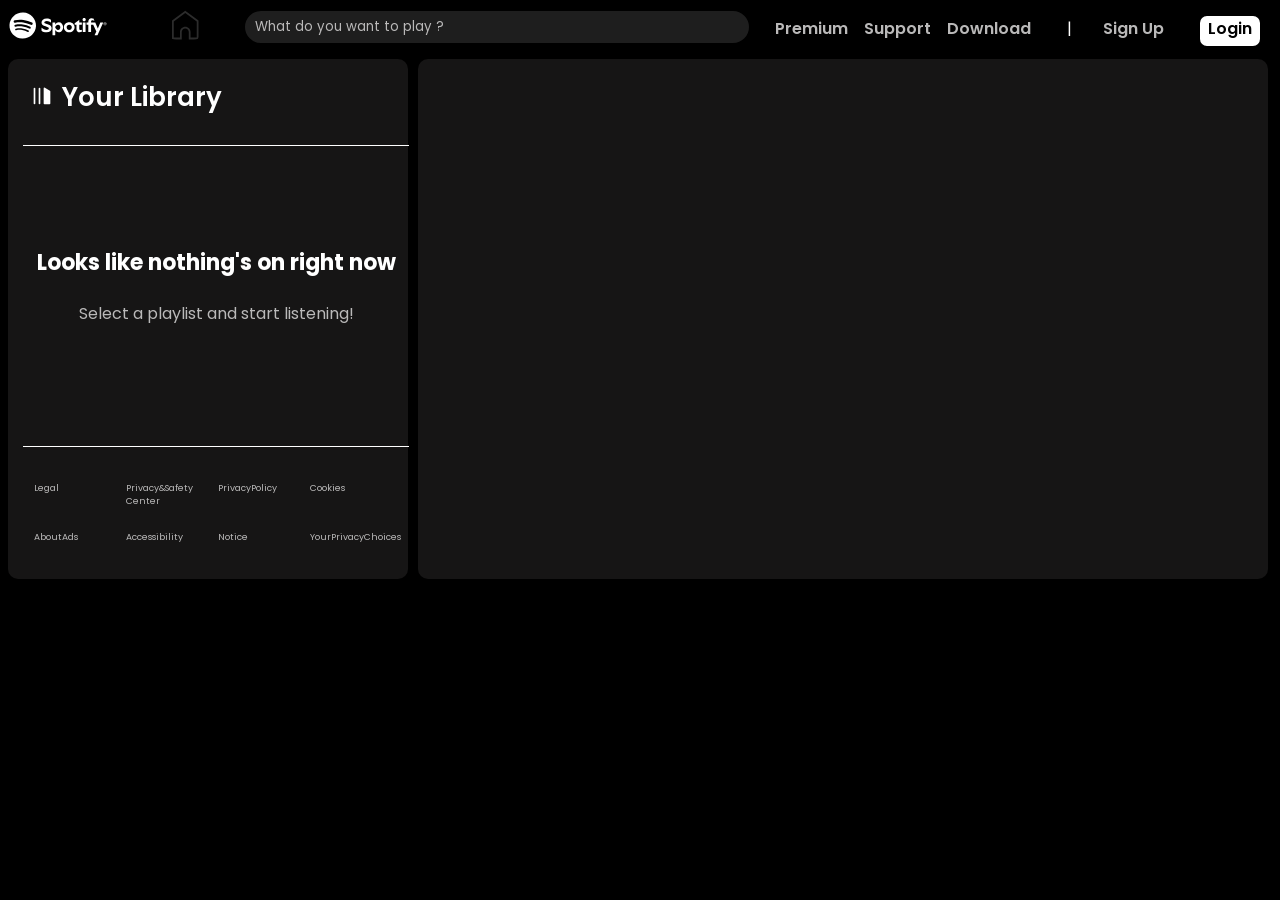
<file: index.html>
<!DOCTYPE html>
<html lang="en">

<head>
    <meta charset="UTF-8">
    <meta name="viewport" content="width=device-width, initial-scale=1.0">
    <title>Spotify - Web Player: Music for everyone</title>
    <link rel="icon" href="elementsimages/favicon_spotify.ico">
    <link rel="stylesheet" href="styling.css">
    
</head>

<body>
    <!-- the navbar -->
    <div class="navbar">
        <img src="elementsimages/perfectlogo.svg" alt="logo" class="logo">
        <img src="elementsimages/homepage.svg" alt="" class="homepage">
        <form action="get">
            <input type="text" placeholder="  What do you want to play ?" class="form">
        </form>
        <div class="options">
            <a class="text s" href="https://www.youtube.com/watch?v=dQw4w9WgXcQ" target="_blank">Premium</a>
            <a class="text s" href="https://www.youtube.com/watch?v=dQw4w9WgXcQ" target="_blank">Support</a>
            <a class="text s" href="https://www.youtube.com/watch?v=dQw4w9WgXcQ"
                target="_blank">Download&nbsp;&nbsp;&nbsp;&nbsp;&nbsp;&nbsp;&nbsp;&nbsp;&nbsp;<span
                    style="font-weight: lighter; color: white; font-size: 16px;" class="shit">|</span></a>
            <a class="text s" href="https://www.youtube.com/watch?v=dQw4w9WgXcQ" target="_blank">Sign Up</a>
            <a class="text LogIn" href="https://www.youtube.com/watch?v=dQw4w9WgXcQ" target="_blank">Login</a>
        </div>
    </div>
    <!-- navbar end -->

    <div class="main">
        <div class="left">
            <button class="libtitle"><img src="elementsimages/library.svg" class="icon"></img>Your Library</button>
            <!-- <div class="playlist">
                <div class="song">
                    <img src="elementsimages/tunes.svg" alt="music" class="tuneimage">     dunzo
                    <div class="container">
                        <div class="songtitle">Phir Le Aaya dil Arijit Singh</div>         dunzo

                    </div>
                    <button class="playnow">
                        <span class="randombs">Play Now</span>
                        <img src="elementsimages/playtune.svg" alt="play" class="playimg">
                    </button>
                </div>
                

            </div> -->
            <div class="status">
                <div class="statustitle">Looks like nothing's on right now</div>
                <div class="suggestedaction">Select a playlist and start listening!</div>
            </div>

            <div class="moreinfo">
                <a href="https://www.youtube.com/watch?v=dQw4w9WgXcQ" class="moretext" target="_blank">Legal</a>
                <a href="https://www.youtube.com/watch?v=dQw4w9WgXcQ" class="moretext" target="_blank">Privacy&Safety
                    Center</a>
                <a href="https://www.youtube.com/watch?v=dQw4w9WgXcQ" class="moretext" target="_blank">PrivacyPolicy</a>
                <a href="https://www.youtube.com/watch?v=dQw4w9WgXcQ" class="moretext" target="_blank">Cookies</a>
                <a href="https://www.youtube.com/watch?v=dQw4w9WgXcQ" class="moretext" target="_blank">AboutAds</a>
                <a href="https://www.youtube.com/watch?v=dQw4w9WgXcQ" class="moretext" target="_blank">Accessibility</a>
                <a href="https://www.youtube.com/watch?v=dQw4w9WgXcQ" class="moretext" target="_blank">Notice</a>
                <a href="https://www.youtube.com/watch?v=dQw4w9WgXcQ" target="_blank"  class="moretext">YourPrivacyChoices</a>

            </div>
        </div>

        <div class="right">
            <!-- <div class="playframe">
                <div class="songbox">
                    <img src="elementsimages/testingimage.png" alt="" class="thumbnail">
                    <button class="title">Lorem, ipsum dolor.</button>
                    <button class="artist">Lorem ipsum dolor, sit amet consectetur adipisicing.</button>
                </div>
            </div> -->

            <!-- <div class="elseplayframe">
                <div class="message">It looks like you don't have any saved playlists.</div>
            </div> -->

            <div class="videoplay">
                <div class="controls">
                    <div class="currsong"></div>
                    <button class="buttons"><img src="elementsimages/rewind.svg" alt="rewind" class="images" ></button>
                    <button class="buttons" id="high"><img src="elementsimages/play.svg" alt="playbutton" class="images" id="play"></button>
                    <button class="buttons"><img src="elementsimages/forward.svg" alt="forward" class="images"  ></button>
                    <div class="volume">
                        <img src="elementsimages/volume.svg" alt="volume" class="newimg">
                        <input type="range" id="0" class="seekbar2" value="50">
                        <audio src="" style="width: 1px; height: 1px;" ></audio>
                    </div>
                </div>
                <input type="range" class="seekbar" >
            </div> <!--for the audiocontroller-->

        </div>
    </div>
    <script  src="script.js" defer></script>
</body>

</html>
</file>
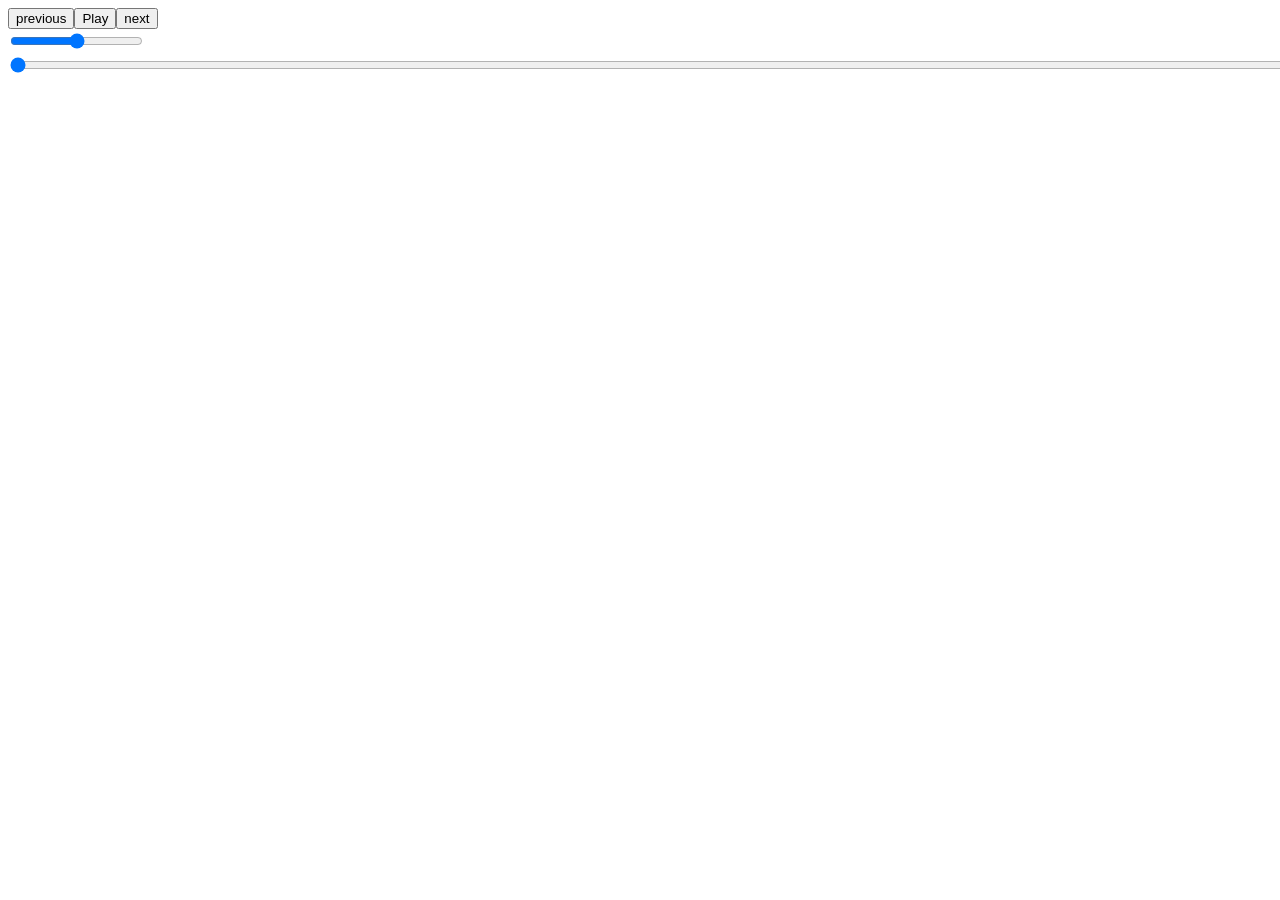
<file: audioplayer logic/audio.html>
<!DOCTYPE html>
<html lang="en">

<head>
    <meta charset="UTF-8">
    <meta name="viewport" content="width=device-width, initial-scale=1.0">
    <title>Document</title>
</head>

<body>
    <div class="container" style="display: flex;">
        <button id="0">previous</button>
        <button id="1">Play</button>
        <button id="2">next</button>
    </div>
    <input type="range" style="border: solid red 2px;" id="3" value="50" >
    <input type="range" value="0" id="4" style="width: 1500px;">

    
    <script src="logic.js" defer></script>
    
</body>

</html>
</file>
<file: styling.css>
@import url('https://fonts.googleapis.com/css2?family=Baloo+Bhai+2:wght@400..800&family=Cal+Sans&family=Caveat:wght@400..700&family=Cinzel:wght@400..900&family=Pixelify+Sans:wght@400..700&family=Poppins:ital,wght@0,100;0,200;0,300;0,400;0,500;0,600;0,700;0,800;0,900;1,100;1,200;1,300;1,400;1,500;1,600;1,700;1,800;1,900&family=Roboto:ital,wght@0,100..900;1,100..900&family=Sono:wght@200..800&display=swap');

body{
    background-color: black;
}
/* navbar starts */
.navbar{
    display: flex;
    border-radius: 8px;
  
}
.logo{
  
    width: 100px;
    height: 35px;
    object-fit: contain;
    
}
.homepage{
    width: 30px;
    height: 30px;
    border: solid rgba(186, 185, 185, 0) 2px;
    

    border-radius: 8px;
    object-fit: contain;
    margin-left: 60px;
}
.form{
    margin-left: 40px;
    height: 30px;
    width: 500px;
    background-color: rgb(30, 30, 30);
    border-radius: 50px;
    font-family: 'Poppins';
    border: solid black;
    color: rgb(186, 185, 185);
}

.form::placeholder{
    color:rgb(186, 185, 185)

}
.options{
    display: flex;
    
}
.text{
    background-color: black;
    border: solid black;
    margin-top: 5px;
    font-family: 'Poppins';
    font-weight: 600;
    color:  rgb(186, 185, 185);
    margin-left: 10px;
    text-decoration: none;
}
.text:first-child{
    margin-left: 20px;
}
.text:nth-child(4){
    margin-left: 25px;
}
.LogIn{
    width: 60px;
    height: 30px;
    text-align: center;
    margin-left: 30px;
    background-color: white;
    color:black;
    border-radius: 10px;
    border:solid black;
    font: weight 6px;
}
/* navbar ends */
.main{
    display:flex;
}
.left{
    width: 400px;
    background-color: rgb(22, 21, 21);
    margin-top: 10px;
    height: 520px;
    border-radius: 10px;
}
.right{
    margin-top: 10px;
    background-color: rgb(22, 21, 21);
    height: 520px;
    border-radius: 10px;
    width: 850px;
    margin-left: 10px;
    display: flex;
    flex-direction: column;
    justify-content: center;
    align-items: center;
}
.libtitle{
    font-family: 'Poppins';
    color: white;
    font-weight: 600;
    margin-left: 15px;
    margin-top: 15px;
    background-color: transparent;
    border: solid transparent;
    font-size: 26px;
    background-color: transparent;
}
.icon{
    width: 20px;
    height: 20px;
    margin-right: 10px;
}

.playlist{
    /* change top border radius to zero and set color to whitish greyish or something for that underline effect */
    margin-top: 24px;
    margin-left: 15px;
    background-color:transparent;
    width: 386px;
    height: 300px;
    overflow-y: auto;
    display: flex;
    flex-direction: column;
    border-radius: 0px;
    border-top: solid white 0.3px;
    border-bottom: solid white 0.3px;    
}
/* for representing the song  */
.song{
    margin-bottom: 15px;
    margin-left: 1px;
    width: 364px;
    height: 50px;
    background-color: transparent;
    border-radius: 10px;
    display: flex;
    flex-direction: row;
    border: solid gray 1px;
    
}
.song:first-child{
    margin-top: 30px;
    
}
.tuneimage{
    margin-top: 9px;
    width: 30px;
    height:30px ;
    object-fit: contain;
    margin-left: 6px;

}
.container{
    margin-top: 6px;
    margin-left: 9px;
    display: flex;
    flex-direction: column;
    height: 42px;
    width: 209px;
    background-color: transparent;
}

.songtitle{
    font-family: 'Poppins';
    font-size: 10.38px;
    width: 220px;
    font-weight: 400;
    color: white;
    font-size: 12px;
    text-wrap: wrap
    ;
    /* background-color: white; */
    
}



.playnow{
    color: white;
    display: flex;
    justify-content: left;
    align-items: center;
    font-family: 'Poppins';
    background-color: transparent;
    text-align: center;
    margin-top: 5px;
    height: 38px;
    margin-left: 3px;
    width: 91px;
    font-size:10px;
    border: solid transparent;

}

.playimg{
    width: 16px;
    height:16px;
    margin-left: 12px;
}
/* song representation ends here */



/* for displaying the more info tab */

.moreinfo{
    display: flex;
    flex-wrap: wrap;
    margin-top: 24px;
    margin-left: 15px;
    height: 98px;
    width: 371px;
    background-color: transparent;
    border-radius:10px; 
    border: solid transparent;
    justify-content: left;  
} 
.moretext{
    font-family: 'Poppins';
    font-size: 9px;
    text-align: left;
    width: 76px;
    height: 20px;
    background-color:transparent;
    color: rgb(186, 185, 185);
    border: transparent;
    background-color: transparent;
    margin: 8px;
    text-decoration: none;
}
/* More info tab ends here */





/* For no songs playing status */
.status{
    display: flex;
    flex-direction: column;
    justify-content: center;
    align-items: center;
    margin-top: 24px;
    margin-left: 15px;
    width: 386px;
    height: 300px;
    border-radius: 0px;
    border-top: solid white 0.3px;
    border-bottom: solid white 0.3px;
}

.statustitle{ 
    text-align: center;
    font-weight: bold;
    font-family: 'Poppins';
    height: 50px;
    width: 380px;
    margin: 5px;
    font-size: 22px;
    color: white;
}
.suggestedaction{
    text-align: center;
    font-family: 'Poppins';
    height: 50px;
    width: 280px;
    font-size: 16px;
    color: rgb(186, 185, 185);
}
/* no songs playing styles end here */


/*Playlist collection starts here*/

.playframe{
    width: 819px;
    height: 374px;
    
    margin-bottom: 10px;
    border-radius: 10px;
    overflow-y: auto;
    display: flex;
    flex-wrap: wrap;
    border-bottom-left-radius: 0px;
    border-bottom-right-radius: 0px;
    border-bottom: solid white 0.3px;

}

.videoplay{
    width: 819px;
    height: 125px;
    background-color: transparent;
    border-radius: 10px;
    opacity: 0;
}

/* individual playlist representation starts */
.songbox{
    width: 185px;
    height: 185px;
    background-color: #262323;
    margin: 7px;
    border-radius: 10px;
}

.thumbnail{
    width: 155px;
    height: 122px;
    object-fit: contain;
    margin-left: 14px;
    margin-top: 10px;
    border-radius: 10px;
}
.title{
    width: 155px;
    height: 22px;
    overflow-x: hidden;
    background-color: transparent;
    font-family: 'Poppins';
    font-size: 13px;
    margin-left: 14px;
    font-weight: bolder;
    color: white;
    border: transparent;
    text-align: left;
    text-wrap: nowrap;
    
}
.artist{
    width: 155px;
    height: 22px;
    font-size: 14px;
    color: white;
    margin-left:14px; 
    font-family: 'Poppins';
    background-color: transparent;
    font-size: 7.2px;
    overflow-y: hidden;
    border: transparent;
    text-align: left;
    background-color:transparent
    ;
}
/* individual playlist representation ends */

/* in the case no playlists are saved/detected  starts here*/
.elseplayframe{
    width: 819px;
    height: 374px;
    background-color: transparent;
    margin-bottom: 10px;
    border-radius: 10px;
    overflow-y: auto;
    display: flex;
    flex-wrap: wrap;
    justify-content: center;
    align-items: center;
    border-bottom-left-radius: 0px;
    border-bottom-right-radius: 0px;
    border-bottom: solid white 0.3px;
}
.message{
    font-size: 28px;
    font-family: 'Poppins';
    font-weight: bolder;
    text-align: center;
    width: 700px;
    height: 50px;
    color:white;
    
}


/* Playlist collection ends here */




/* scrollbar starts here */

/* scrollbar ends here */
.playlist::-webkit-scrollbar{
    background: transparent;
}
 
.playframe::-webkit-scrollbar{
    background:transparent;
}

.moretext:hover{
    color: white;
}
.s:hover{
    color: white;
}
.homepage:hover{
    background-color: white;   
}
.randombs:hover{
    text-decoration: underline white 1px;
}
.song:hover{
    background-color: rgba(186, 186, 185, 0.285);
}
.songbox:hover{
    background-color: rgba(186, 186, 185, 0.285);
}


/* audioplayer begins here */
.controls{
    display: flex;
    flex-direction: row;
    height: 50px;
    background-color: transparent;
}
.currsong{
    font-family: 'Poppins';
    background-color: transparent;
    color: white;
    margin-left: 10px;
    margin-right: 30px;
    width: 273px;
    margin-top: 5px;
    text-wrap: wrap;
    height: 65px;
    font-weight: bold;
}

.buttons{
    width: 40px;
    margin-right: 50px;
    margin-top: 10px;
    border: transparent ;
    background-color: white;
    border-radius: 30px;
    display: flex;
    justify-content: center;
    align-items: center;
}

.seekbar{
    accent-color: white;
    margin-top: 40px;
    margin-left: 10px;
    width: 795px;
    height: 3px;
    border-radius: 1px;
    border: transparent;
}
.images{
     width: 34px;
    height: 22px;
    object-fit: contain;
}
.volume{
    display: flex;
}
.newimg{
    margin-right: 5px;
    object-fit: contain;
    height: 25px;
    width: 25px;
    margin-top: 14px;
}


.seekbar2{
    height: 3px;
    margin-top: 24px;
    margin-left: 5px;
    accent-color: white;
}
</file>
